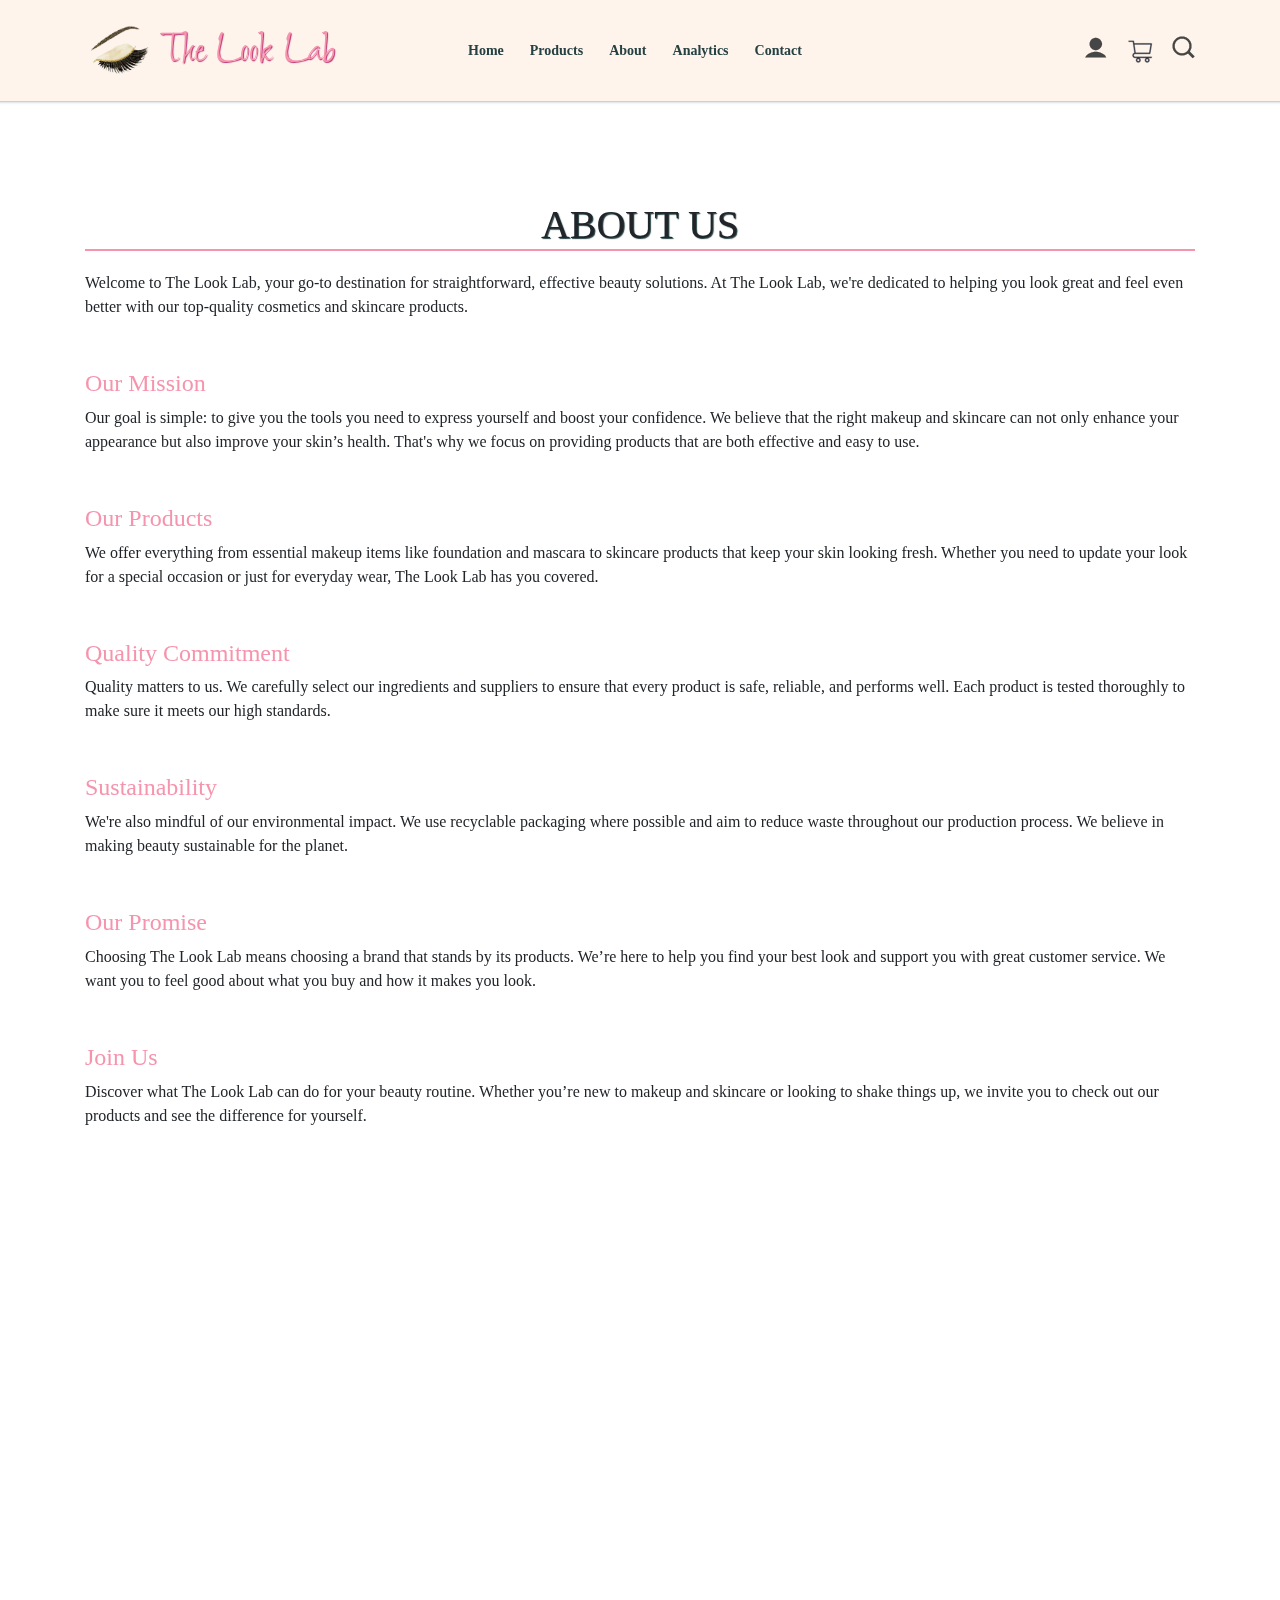
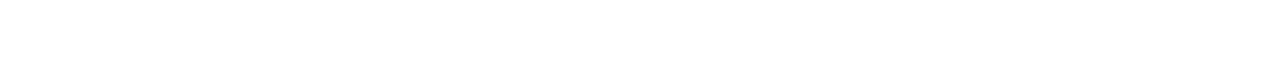
<file: about.html>
<!DOCTYPE html>
<html lang="en">
<head>
    <meta charset="UTF-8">
    <meta http-equiv="X-UA-Compatible" content="IE=edge">
    <meta name="viewport" content="width=device-width, initial-scale=1.0">
    <title>About Us &ndash; The Look Lab</title>
    <link rel="stylesheet" href="style.css">
    <link rel="shortcut icon" type="image" href="./image/logo.png">
    <!-- bootstrap links -->
    <link rel="stylesheet" href="https://maxcdn.bootstrapcdn.com/bootstrap/4.5.2/css/bootstrap.min.css">

    <!-- <link rel="stylesheet" href="https://cdn.jsdelivr.net/npm/bootstrap@4.0.0/dist/css/bootstrap.min.css" integrity="sha384-Gn5384xqQ1aoWXA+058RXPxPg6fy4IWvTNh0E263XmFcJlSAwiGgFAW/dAiS6JXm" crossorigin="anonymous">
    <script src="https://code.jquery.com/jquery-3.2.1.slim.min.js" integrity="sha384-KJ3o2DKtIkvYIK3UENzmM7KCkRr/rE9/Qpg6aAZGJwFDMVNA/GpGFF93hXpG5KkN" crossorigin="anonymous"></script>
    <script src="https://cdn.jsdelivr.net/npm/popper.js@1.12.9/dist/umd/popper.min.js" integrity="sha384-ApNbgh9B+Y1QKtv3Rn7W3mgPxhU9K/ScQsAP7hUibX39j7fakFPskvXusvfa0b4Q" crossorigin="anonymous"></script>
    <script src="https://cdn.jsdelivr.net/npm/bootstrap@4.0.0/dist/js/bootstrap.min.js" integrity="sha384-JZR6Spejh4U02d8jOt6vLEHfe/JQGiRRSQQxSfFWpi1MquVdAyjUar5+76PVCmYl" crossorigin="anonymous"></script> -->
    <!-- bootstrap links -->

    <!-- fonts -->
    <link rel="preconnect" href="https://fonts.googleapis.com">
    <link rel="preconnect" href="https://fonts.gstatic.com" crossorigin>
    <link href="https://fonts.googleapis.com/css2?family=Anek+Malayalam:wght@500&display=swap" rel="stylesheet">
    <link rel="preconnect" href="https://fonts.googleapis.com">
    <link rel="preconnect" href="https://fonts.gstatic.com" crossorigin>
    <link href="https://fonts.googleapis.com/css2?family=Almendra:ital,wght@0,400;0,700;1,400;1,700&family=Shalimar&display=swap" rel="stylesheet">
    <!-- fonts -->

    <!-- icons -->
    <link href='https://unpkg.com/boxicons@2.1.2/css/boxicons.min.css' rel='stylesheet'>
    <!-- icons -->

    <!-- animation -->
    <link href="https://unpkg.com/aos@2.3.1/dist/aos.css" rel="stylesheet">
    <!-- animation -->
</head>

<body>
        <nav class="navbar navbar-expand-md" id="navbar-color"  data-aos="fade-down"
        data-aos-easing="linear"
        data-aos-duration="1500"
        style="background-color: #fef4ec;">   

            <div class="container">
            <!-- Brand -->
            <a class="navbar-brand" href="index.html" id="logo"><img src="./image/logo.png" alt="" width="70px"> 
                <span >The Look Lab</span> </a>
          
            <!-- Toggler/collapsibe Button -->
            <button class="navbar-toggler" type="button" data-toggle="collapse" data-target="#collapsibleNavbar">
              <span><img src="./image/menu.png" alt=""></span>
            </button>
          
            <!-- Navbar links -->
            <div class="collapse navbar-collapse-sm navbar-collapse-md navbar-collapse" id="collapsibleNavbar" >
              <ul class="navbar-nav">
                <li class="nav-item">
                  <a class="nav-link" href="index.html">Home</a>
                </li>
                <li class="nav-item">
                  <a class="nav-link" href="products.html">Products</a>
                </li>
                <li class="nav-item">
                  <a class="nav-link" href="about.html">About</a>
                </li>
                <li class="nav-item">
                    <a class="nav-link" href="analytics (2).html">Analytics</a>
                  </li>
                <li class="nav-item">
                  <a class="nav-link" href="contact.html">Contact</a>
                </li>
              </ul>
            </div>
            <form class="form-inline ">
                <div class="login_text">
                   <ul>
                      <li><a href="login.html"><img src="./image/user-icon.png"></a></li>
                      <li><a href="cart.html"><img src="./image/cart.png"></a></li>
                      <li><a href="#search-popup"><img src="./image/search-icon.png"></a></li>
                   </ul>
                </div>
             </form>

         </div>
        </nav>
        <!-- navbar end -->

        <!-- search popup -->
        <div id="search-popup" class="modal">
            <input id="search-field" type="search" placeholder="Search">
            <a href="#" id="search-symbol"><img src="./image/search-icon.png"></a>
        <a href="#" class="close-button">&times;</a>
        </div>
        <!-- search popup -->
    
        <!-- about content -->
<div class="container" id="about" data-aos="fade-up" data-aos-duration="1500">
    <div class="row">
        <div class="col-md-12">
            <h1 class="text-center">ABOUT US</h1>
            <p>Welcome to The Look Lab, your go-to destination for straightforward, effective beauty solutions. At The Look Lab, we're dedicated to helping you look great and feel even better with our top-quality cosmetics and skincare products.</p>

            <h4>Our Mission</h4>
            <p>Our goal is simple: to give you the tools you need to express yourself and boost your confidence. We believe that the right makeup and skincare can not only enhance your appearance but also improve your skin’s health. That's why we focus on providing products that are both effective and easy to use.</p>

            <h4>Our Products</h4>
            <p>We offer everything from essential makeup items like foundation and mascara to skincare products that keep your skin looking fresh. Whether you need to update your look for a special occasion or just for everyday wear, The Look Lab has you covered.</p>

            <h4>Quality Commitment</h4>
            <p>Quality matters to us. We carefully select our ingredients and suppliers to ensure that every product is safe, reliable, and performs well. Each product is tested thoroughly to make sure it meets our high standards.</p>

            <h4>Sustainability</h4>
            <p>We're also mindful of our environmental impact. We use recyclable packaging where possible and aim to reduce waste throughout our production process. We believe in making beauty sustainable for the planet.</p>

            <h4>Our Promise</h4>
            <p>Choosing The Look Lab means choosing a brand that stands by its products. We’re here to help you find your best look and support you with great customer service. We want you to feel good about what you buy and how it makes you look.</p>

            <h4>Join Us</h4>
            <p>Discover what The Look Lab can do for your beauty routine. Whether you’re new to makeup and skincare or looking to shake things up, we invite you to check out our products and see the difference for yourself.</p>
        </div>
    </div>
</div>
<!-- about content -->


    <!-- footer content -->
    <footer id="footer" style="margin-top: 50px;" data-aos="fade-up"
    data-aos-duration="1500">
        <div class="footer-top">
            <div class="container">
                <div class="row">
                    <div class="col-lg-4  col-md-6 col-sm-6 footer-contact">
                        <h3>The Look Lab</h3>
                        <p>
                            Lahore <br><br>
                            Punjab <br><br>
                            Pakistan <br><br>
                        </p>
                        <strong>Phone: <strong>+92 3019465090</strong></strong><br>
                        <strong>Email: <strong>info@thelooklab.com</strong></strong>
                    </div>

                    <div class="col-lg-4  col-md-6 col-sm-6 footer-links">
                        <br class="d-block d-sm-none">
                        <h4>Useful Links</h4>
                       <ul>
                        <li><i class="bx bx-chevron-right"><a href="index.html">Home</a></i></li>
                        <li><i class="bx bx-chevron-right"><a href="products.html">Products</a></i></li>
                        <li><i class="bx bx-chevron-right"><a href="about.html">About</a></i></li>
                        <li><i class="bx bx-chevron-right"><a href="contact.html">Contact</a></i></li>
                       </ul>
                    </div>

                    <div class="col-lg-4 col-md-12 col-sm-12 footer-links">
                        <h4>Our Social Network</h4>
                        <p>Reach out to us for any complaints, recommendations or assistance.</p>
                        <div class="socail-links mt-3">
                            <a href="https://twitter.com/yeshalkhan" class="twitter"><i class="bx bxl-twitter"></i></a>
                            <a href="https://www.facebook.com/" class="facebook"><i class="bx bxl-facebook"></i></a>
                            <a href="https://www.instagram.com/browngirlyeshal/" class="instagram"><i class="bx bxl-instagram"></i></a>
                            <a href="https://www.linkedin.com/in/yeshalkhan/" class="linkedin"><i class="bx bxl-linkedin"></i></a>
                        </div>
                    </div>
                </div>
            </div>
        </div>
        <div class="container py-4">
            <div class="copyright">
                &copy; Copyright <strong><span>The Look Lab</span></strong>. All Rights Reserved
            </div>
        </div>
    </footer>
    <!-- footer content -->

    <script src="https://unpkg.com/aos@2.3.1/dist/aos.js"></script>
    <script>
        AOS.init();
    </script>
      
</body>
</html>
</file>
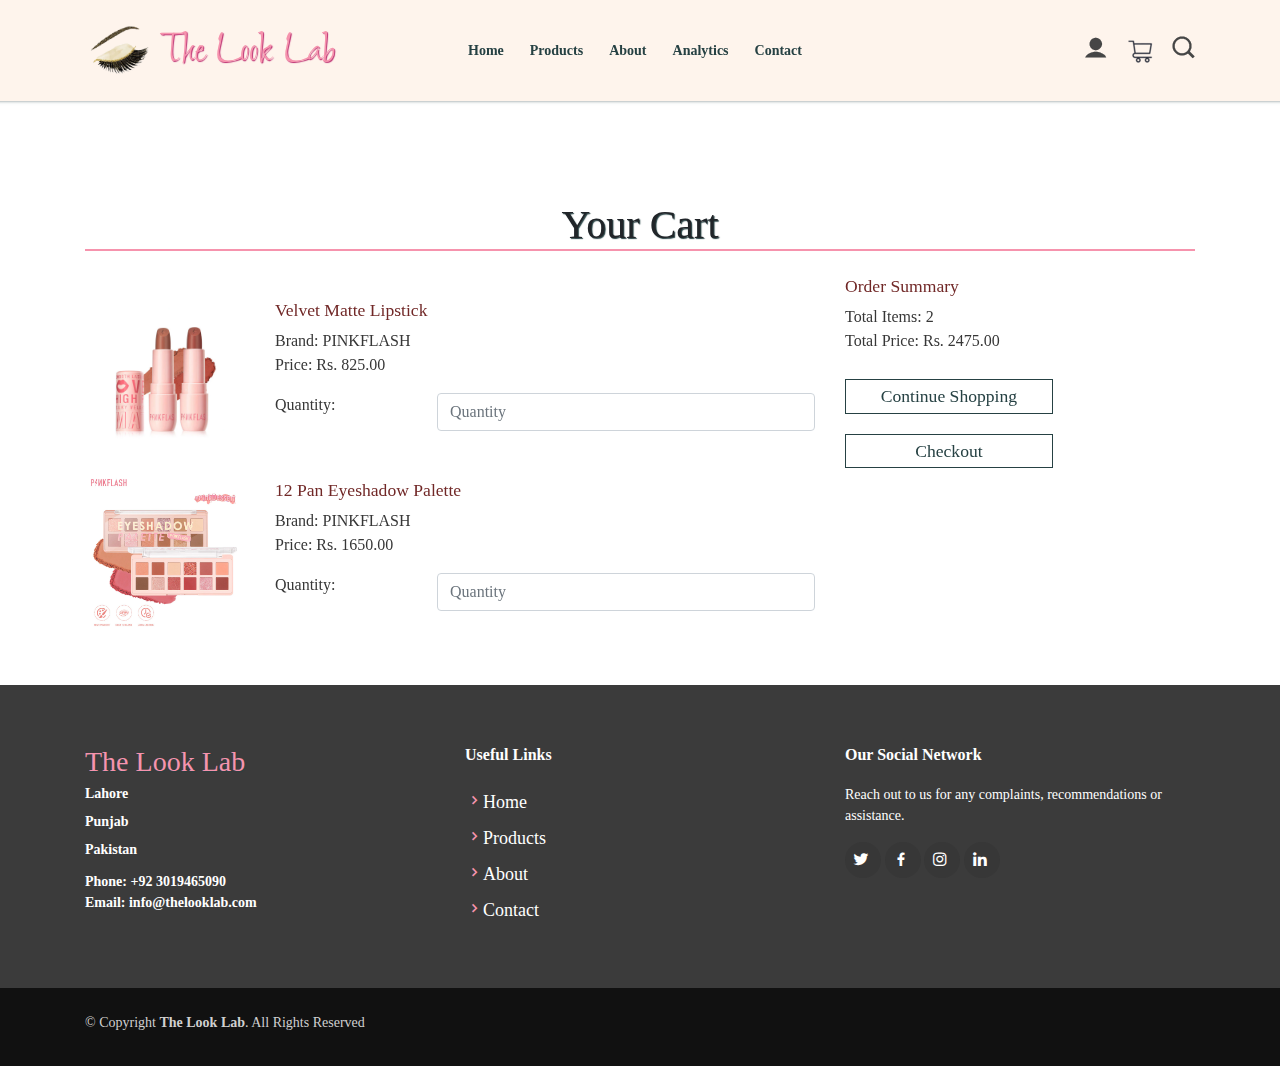
<file: cart.html>
<!DOCTYPE html>
<html lang="en">
<head>
    <meta charset="UTF-8">
    <meta http-equiv="X-UA-Compatible" content="IE=edge">
    <meta name="viewport" content="width=device-width, initial-scale=1.0">
    <title>Shopping Cart &ndash; The Look Lab</title>
    <link rel="stylesheet" href="style.css">
    <link rel="shortcut icon" type="image" href="./image/logo.png">
    <!-- bootstrap links -->
    <link rel="stylesheet" href="https://maxcdn.bootstrapcdn.com/bootstrap/4.5.2/css/bootstrap.min.css">

    <!-- <link rel="stylesheet" href="https://cdn.jsdelivr.net/npm/bootstrap@4.0.0/dist/css/bootstrap.min.css" integrity="sha384-Gn5384xqQ1aoWXA+058RXPxPg6fy4IWvTNh0E263XmFcJlSAwiGgFAW/dAiS6JXm" crossorigin="anonymous">
    <script src="https://code.jquery.com/jquery-3.2.1.slim.min.js" integrity="sha384-KJ3o2DKtIkvYIK3UENzmM7KCkRr/rE9/Qpg6aAZGJwFDMVNA/GpGFF93hXpG5KkN" crossorigin="anonymous"></script>
    <script src="https://cdn.jsdelivr.net/npm/popper.js@1.12.9/dist/umd/popper.min.js" integrity="sha384-ApNbgh9B+Y1QKtv3Rn7W3mgPxhU9K/ScQsAP7hUibX39j7fakFPskvXusvfa0b4Q" crossorigin="anonymous"></script>
    <script src="https://cdn.jsdelivr.net/npm/bootstrap@4.0.0/dist/js/bootstrap.min.js" integrity="sha384-JZR6Spejh4U02d8jOt6vLEHfe/JQGiRRSQQxSfFWpi1MquVdAyjUar5+76PVCmYl" crossorigin="anonymous"></script> -->
    <!-- bootstrap links -->

    <!-- fonts -->
    <link rel="preconnect" href="https://fonts.googleapis.com">
    <link rel="preconnect" href="https://fonts.gstatic.com" crossorigin>
    <link href="https://fonts.googleapis.com/css2?family=Anek+Malayalam:wght@500&display=swap" rel="stylesheet">
    <link rel="preconnect" href="https://fonts.googleapis.com">
    <link rel="preconnect" href="https://fonts.gstatic.com" crossorigin>
    <link href="https://fonts.googleapis.com/css2?family=Almendra:ital,wght@0,400;0,700;1,400;1,700&family=Shalimar&display=swap" rel="stylesheet">
    <!-- fonts -->

    <!-- icons -->
    <link href='https://unpkg.com/boxicons@2.1.2/css/boxicons.min.css' rel='stylesheet'>
    <!-- icons -->

    <!-- animation -->
    <link href="https://unpkg.com/aos@2.3.1/dist/aos.css" rel="stylesheet">
    <!-- animation -->
</head>
<body>
    <nav class="navbar navbar-expand-md" id="navbar-color"  data-aos="fade-down"
    data-aos-easing="linear"
    data-aos-duration="1500"
    style="background-color: #fef4ec;">   

        <div class="container">
        <!-- Brand -->
        <a class="navbar-brand" href="index.html" id="logo"><img src="./image/logo.png" alt="" width="70px"> 
            <span >The Look Lab</span> </a>
      
        <!-- Toggler/collapsibe Button -->
        <button class="navbar-toggler" type="button" data-toggle="collapse" data-target="#collapsibleNavbar">
          <span><img src="./image/menu.png" alt=""></span>
        </button>
      
        <!-- Navbar links -->
        <div class="collapse navbar-collapse-sm navbar-collapse-md navbar-collapse" id="collapsibleNavbar" >
          <ul class="navbar-nav">
            <li class="nav-item">
              <a class="nav-link" href="index.html">Home</a>
            </li>
            <li class="nav-item">
              <a class="nav-link" href="products.html">Products</a>
            </li>
            <li class="nav-item">
              <a class="nav-link" href="about.html">About</a>
            </li>
            <li class="nav-item">
                <a class="nav-link" href="analytics (2).html">Analytics</a>
              </li>
            <li class="nav-item">
              <a class="nav-link" href="contact.html">Contact</a>
            </li>
          </ul>
        </div>
        <form class="form-inline ">
            <div class="login_text">
               <ul>
                  <li><a href="login.html"><img src="./image/user-icon.png"></a></li>
                  <li><a href="cart.html"><img src="./image/cart.png"></a></li>
                  <li><a href="#search-popup"><img src="./image/search-icon.png"></a></li>
               </ul>
            </div>
         </form>

     </div>
    </nav>
    <!-- navbar end -->

    <!-- search popup -->
    <div id="search-popup" class="modal">
        <input id="search-field" type="search" placeholder="Search">
        <a href="#" id="search-symbol"><img src="./image/search-icon.png"></a>
    <a href="#" class="close-button">&times;</a>
    </div>
    <!-- search popup -->

    <!-- cart content -->
    <div class="container" data-aos="fade-up" id="cart"
    data-aos-duration="1500">
        <h1 class="text-center">Your Cart</h1>
        <div class="row mt-4">
            <div class="col-md-8" style="margin-top: 20px;">
                <div class="cart-item">
                    <div class="row">
                        <div class="col-md-3">
                            <img src="./image/lips-3.jpg" alt="" class="img-responsive">
                        </div>
                        <div class="col-md-9">
                            <h4>Velvet Matte Lipstick</h4>
                            <p class="detail">Brand: PINKFLASH<br>
                                Price: Rs. 825.00</p>
                            <div class="quantity-selector">
                                <p class="detail" ">Quantity:</p>
                                <input type="number" class="form-control form-control" placeholder="Quantity" min="1">
                            </div>
                        </div>
                    </div>
                </div>
            </div>
         
            <div class="col-md-8" style="margin-top: 20px;">
                <div class="cart-item">
                    <div class="row">
                        <div class="col-md-3">
                            <img src="./image/eye-5.jpg" alt="" class="img-responsive">
                        </div>
                        <div class="col-md-9">
                            <h4>12 Pan Eyeshadow Palette</h4>
                            <p class="detail">Brand: PINKFLASH<br>
                            Price: Rs. 1650.00</p>
                            <div class="quantity-selector">
                                <p class="detail" ">Quantity:</p>
                                <input type="number" class="form-control form-control" placeholder="Quantity" min="1">
                            </div>
                        </div>
                    </div>
                </div>
            </div>
            <div class="col-md-4" style="margin-top: 20px;">
                <div class="cart-summary">
                    <h4>Order Summary</h4>
                    <p class="detail">Total Items: 2<br>
                    Total Price: Rs. 2475.00</p>
                    <a href="products.html" class="btn btn-secondary" style="margin-top: 10px; padding: 1.5%;">Continue Shopping</a>
                    <a href="checkout.html" class="btn btn-secondary" style=" padding: 1.5%;">Checkout</a>
                </div>
            </div>
        </div>
    </div>
    <!-- cart content -->

     <!-- footer content -->
     <footer id="footer" style="margin-top: 50px;" data-aos="fade-up"
     data-aos-duration="1500">
         <div class="footer-top">
             <div class="container">
                 <div class="row">
                     <div class="col-lg-4 col-md-4 col-sm-6 footer-contact">
                         <h3>The Look Lab</h3>
                         <p>
                             Lahore <br><br>
                             Punjab <br><br>
                             Pakistan <br><br>
                         </p>
                         <strong>Phone: <strong>+92 3019465090</strong></strong><br>
                         <strong>Email: <strong>info@thelooklab.com</strong></strong>
                     </div>
 
                     <div class="col-lg-4 col-md-4 col-sm-6 footer-links">
                         <br class="d-block d-sm-none">
                        <h4>Useful Links</h4>
                        <ul>
                         <li><i class="bx bx-chevron-right"><a href="index.html">Home</a></i></li>
                         <li><i class="bx bx-chevron-right"><a href="products.html">Products</a></i></li>
                         <li><i class="bx bx-chevron-right"><a href="about.html">About</a></i></li>
                         <li><i class="bx bx-chevron-right"><a href="contact.html">Contact</a></i></li>
                        </ul>
                     </div>
 
                     <div class="col-lg-4 col-md-4 col-sm-12 footer-links">
                         <h4>Our Social Network</h4>
                         <p>Reach out to us for any complaints, recommendations or assistance.</p>
                         <div class="socail-links mt-3">
                             <a href="https://twitter.com/yeshalkhan" class="twitter"><i class="bx bxl-twitter"></i></a>
                             <a href="https://www.facebook.com/" class="facebook"><i class="bx bxl-facebook"></i></a>
                             <a href="https://www.instagram.com/browngirlyeshal/" class="instagram"><i class="bx bxl-instagram"></i></a>
                             <a href="https://www.linkedin.com/in/yeshalkhan/" class="linkedin"><i class="bx bxl-linkedin"></i></a>
                         </div>
                     </div>
                 </div>
             </div>
         </div>
         <div class="container py-4">
             <div class="copyright">
                 &copy; Copyright <strong><span>The Look Lab</span></strong>. All Rights Reserved
             </div>
         </div>
     </footer>
     <!-- footer content -->

     <script src="https://unpkg.com/aos@2.3.1/dist/aos.js"></script>
     <script>
         AOS.init();
       </script>
        
</body>
</html>
</file>
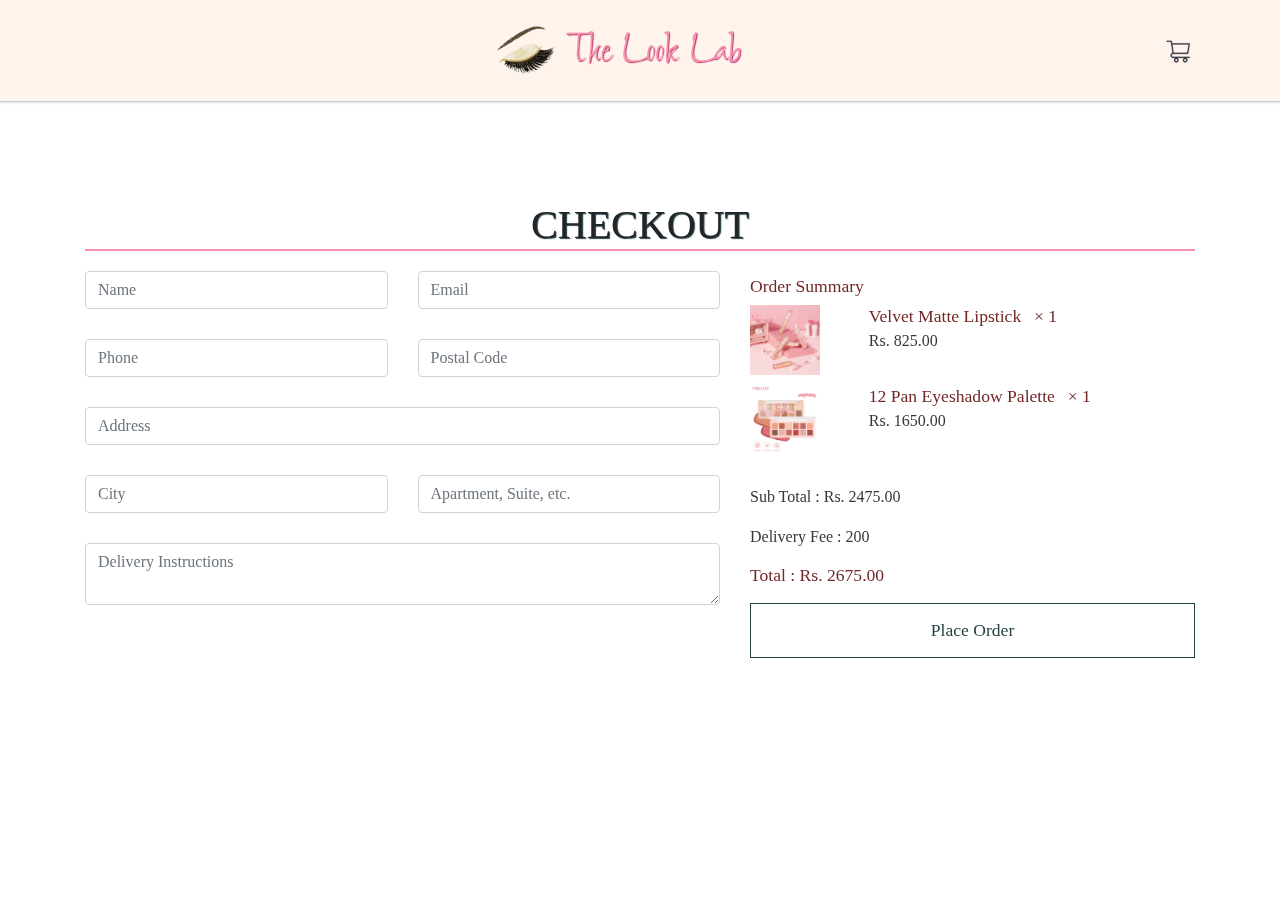
<file: checkout.html>
<!DOCTYPE html>
<html lang="en">
<head>
    <meta charset="UTF-8">
    <meta http-equiv="X-UA-Compatible" content="IE=edge">
    <meta name="viewport" content="width=device-width, initial-scale=1.0">
    <title>Checkout &ndash; The Look Lab</title>
    <link rel="stylesheet" href="style.css">
    <link rel="shortcut icon" type="image" href="./image/logo.png">
    <!-- bootstrap links -->
    <link rel="stylesheet" href="https://maxcdn.bootstrapcdn.com/bootstrap/4.5.2/css/bootstrap.min.css">

    <!-- <link rel="stylesheet" href="https://cdn.jsdelivr.net/npm/bootstrap@4.0.0/dist/css/bootstrap.min.css" integrity="sha384-Gn5384xqQ1aoWXA+058RXPxPg6fy4IWvTNh0E263XmFcJlSAwiGgFAW/dAiS6JXm" crossorigin="anonymous">
    <script src="https://code.jquery.com/jquery-3.2.1.slim.min.js" integrity="sha384-KJ3o2DKtIkvYIK3UENzmM7KCkRr/rE9/Qpg6aAZGJwFDMVNA/GpGFF93hXpG5KkN" crossorigin="anonymous"></script>
    <script src="https://cdn.jsdelivr.net/npm/popper.js@1.12.9/dist/umd/popper.min.js" integrity="sha384-ApNbgh9B+Y1QKtv3Rn7W3mgPxhU9K/ScQsAP7hUibX39j7fakFPskvXusvfa0b4Q" crossorigin="anonymous"></script>
    <script src="https://cdn.jsdelivr.net/npm/bootstrap@4.0.0/dist/js/bootstrap.min.js" integrity="sha384-JZR6Spejh4U02d8jOt6vLEHfe/JQGiRRSQQxSfFWpi1MquVdAyjUar5+76PVCmYl" crossorigin="anonymous"></script> -->
    <!-- bootstrap links -->

    <!-- fonts -->
    <link rel="preconnect" href="https://fonts.googleapis.com">
    <link rel="preconnect" href="https://fonts.gstatic.com" crossorigin>
    <link href="https://fonts.googleapis.com/css2?family=Anek+Malayalam:wght@500&display=swap" rel="stylesheet">
    <link rel="preconnect" href="https://fonts.googleapis.com">
    <link rel="preconnect" href="https://fonts.gstatic.com" crossorigin>
    <link href="https://fonts.googleapis.com/css2?family=Almendra:ital,wght@0,400;0,700;1,400;1,700&family=Shalimar&display=swap" rel="stylesheet">
    <!-- fonts -->

    <!-- icons -->
    <link href='https://unpkg.com/boxicons@2.1.2/css/boxicons.min.css' rel='stylesheet'>
    <!-- icons -->

    <!-- animation -->
    <link href="https://unpkg.com/aos@2.3.1/dist/aos.css" rel="stylesheet">
    <!-- animation -->
</head>

<body>
     
        <!-- navbar -->
        <nav class="navbar navbar-expand-md" id="navbar-color"  data-aos="fade-down"
        data-aos-easing="linear"
        data-aos-duration="1500"
        style="background-color: #fef4ec;">   

            <div class="container">
            <!-- Brand -->
            <a style="margin: auto;"class="navbar-brand" href="index.html" id="logo"><img src="./image/logo.png" alt="" width="70px"> 
                <span >The Look Lab</span> </a>
          
            <form class="form-inline ">
                <div class="login_text">
                   <ul>
                      <li><a href="cart.html"><img src="./image/cart.png"></a></li>
                   </ul>
                </div>
             </form>

         </div>
        </nav>
        <!-- navbar end -->
    

        <!-- checkout content -->
        <div class="container" id="checkout" data-aos="fade-up" style="padding-bottom: 50px;"
        data-aos-duration="1500">
            <h1 class="text-center">
                CHECKOUT
            </h1>
            <form class="row" action="https://getform.io/f/bolljyda" method="POST">
                <div class="col-md-7">
                <div class="row">
                    <div class="col-md-6 py-3 py-md-0">
                        <input type="text" class="form-control form-control" placeholder="Name" name="name" id="name" required>
                    </div>
                    <div class="col-md-6 py-3 py-md-0">
                        <input type="email" class="form-control form-control" placeholder="Email" name="email" id="email" required>
                    </div>
                </div>
                <div class="row" style="margin-top: 30px;">
                    <div class="col-md-6 py-3 py-md-0">
                        <input type="text" class="form-control form-control" placeholder="Phone" name="phone" id="phone" required>
                    </div>
                    <div class="col-md-6 py-3 py-md-0">
                        <input type="text" class="form-control form-control" placeholder="Postal Code" name="postalcode" id="postalcode" required>
                    </div>
                </div>
                <div class="form-group" style="margin-top: 30px;">
                <input type="text" class="form-control form-control" placeholder="Address" name="address" id="address" required>
                <!-- <textarea class="form-control" rows="3" id="comment" placeholder="Address"></textarea> -->
                </div>
                <div class="row" style="margin-top: 30px;">
                <div class="col-md-6 py-3 py-md-0">
                    <input type="text" class="form-control form-control" placeholder="City" name="city" id="city" required>
                </div>
                <div class="col-md-6 py-3 py-md-0">
                    <input type="email" class="form-control form-control" placeholder="Apartment, Suite, etc." name="apt" id="apt">
                </div>
                </div>
                <div class="form-group" style="margin-top: 30px;">
                <textarea class="form-control" rows="2" id="comment" placeholder="Delivery Instructions" name="instructions" id="instructions"></textarea>
                </div>
                
                </div>
                <div class="col-md-5">
                    <div class="checkout-summary" id="cart">
                        <h4>Order Summary</h4>
                        <div class="row">
                            <div class="col-md-3">
                                <img src="./image/face-1.jpg" alt="" class="cart-img-responsive">
                            </div>
                            <div class="col-md-9">
                                <h4 style="display: inline;">Velvet Matte Lipstick</h4>
                                <h4 style="display: inline; text-align: right;">&nbsp; &times; 1</h4>
                                <p class="detail">Rs. 825.00<br></p>
                            </div>
                        </div>
                        <div class="row" style="margin-top: 10px;">
                            <div class="col-md-3">
                                <img src="./image/eye-5.jpg" alt="" class="cart-img-responsive">
                            </div>
                            <div class="col-md-9">
                                <h4 style="display: inline;">12 Pan Eyeshadow Palette</h4>
                                <h4 style="display: inline; text-align: right;">&nbsp; &times; 1</h4>
                                <p class="detail">Rs. 1650.00<br></p>

                            </div>
                        </div>
                        <div class="form-group" style="margin-top: 30px; ">
                            <p class="detail">Sub Total : Rs. 2475.00</p>
                            <p class="detail">Delivery Fee : 200</p>
                            <h4>Total : Rs. 2675.00</h4>
                            </div>
                        <div id="btntable" class="text-center" style="margin-bottom: 50px;"><button type="submit" href="message.html" class="btn btn-secondary">Place Order</button></div>

                </form>
            </div>
            </div>
            
        </div>
        <!-- checkout content -->
    
    <script src="https://unpkg.com/aos@2.3.1/dist/aos.js"></script>
    <script>
        AOS.init();
    </script>
      
</body>
</html>
</file>
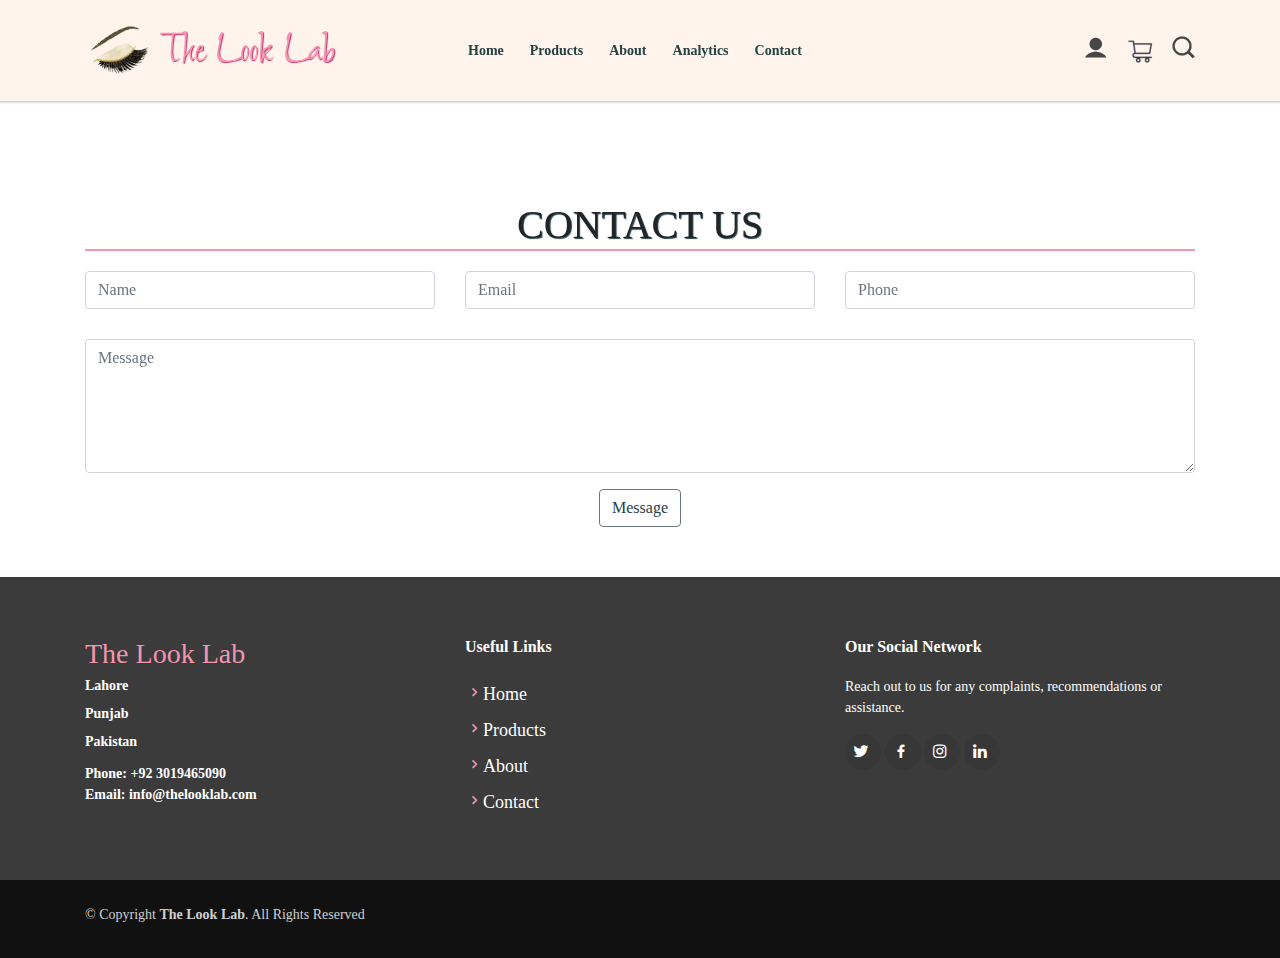
<file: contact.html>
<!DOCTYPE html>
<html lang="en">
<head>
    <meta charset="UTF-8">
    <meta http-equiv="X-UA-Compatible" content="IE=edge">
    <meta name="viewport" content="width=device-width, initial-scale=1.0">
    <title>Contact Us &ndash; The Look Lab</title>
    <link rel="stylesheet" href="style.css">
    <link rel="shortcut icon" type="image" href="./image/logo.png">
    <!-- bootstrap links -->
    <link rel="stylesheet" href="https://maxcdn.bootstrapcdn.com/bootstrap/4.5.2/css/bootstrap.min.css">

    <!-- <link rel="stylesheet" href="https://cdn.jsdelivr.net/npm/bootstrap@4.0.0/dist/css/bootstrap.min.css" integrity="sha384-Gn5384xqQ1aoWXA+058RXPxPg6fy4IWvTNh0E263XmFcJlSAwiGgFAW/dAiS6JXm" crossorigin="anonymous">
    <script src="https://code.jquery.com/jquery-3.2.1.slim.min.js" integrity="sha384-KJ3o2DKtIkvYIK3UENzmM7KCkRr/rE9/Qpg6aAZGJwFDMVNA/GpGFF93hXpG5KkN" crossorigin="anonymous"></script>
    <script src="https://cdn.jsdelivr.net/npm/popper.js@1.12.9/dist/umd/popper.min.js" integrity="sha384-ApNbgh9B+Y1QKtv3Rn7W3mgPxhU9K/ScQsAP7hUibX39j7fakFPskvXusvfa0b4Q" crossorigin="anonymous"></script>
    <script src="https://cdn.jsdelivr.net/npm/bootstrap@4.0.0/dist/js/bootstrap.min.js" integrity="sha384-JZR6Spejh4U02d8jOt6vLEHfe/JQGiRRSQQxSfFWpi1MquVdAyjUar5+76PVCmYl" crossorigin="anonymous"></script> -->
    <!-- bootstrap links -->

    <!-- fonts -->
    <link rel="preconnect" href="https://fonts.googleapis.com">
    <link rel="preconnect" href="https://fonts.gstatic.com" crossorigin>
    <link href="https://fonts.googleapis.com/css2?family=Anek+Malayalam:wght@500&display=swap" rel="stylesheet">
    <link rel="preconnect" href="https://fonts.googleapis.com">
    <link rel="preconnect" href="https://fonts.gstatic.com" crossorigin>
    <link href="https://fonts.googleapis.com/css2?family=Almendra:ital,wght@0,400;0,700;1,400;1,700&family=Shalimar&display=swap" rel="stylesheet">
    <!-- fonts -->

    <!-- icons -->
    <link href='https://unpkg.com/boxicons@2.1.2/css/boxicons.min.css' rel='stylesheet'>
    <!-- icons -->

    <!-- animation -->
    <link href="https://unpkg.com/aos@2.3.1/dist/aos.css" rel="stylesheet">
    <!-- animation -->
</head>

<body>
        <nav class="navbar navbar-expand-md" id="navbar-color"  data-aos="fade-down"
        data-aos-easing="linear"
        data-aos-duration="1500"
        style="background-color: #fef4ec;">   

            <div class="container">
            <!-- Brand -->
            <a class="navbar-brand" href="index.html" id="logo"><img src="./image/logo.png" alt="" width="70px"> 
                <span >The Look Lab</span> </a>
          
            <!-- Toggler/collapsibe Button -->
            <button class="navbar-toggler" type="button" data-toggle="collapse" data-target="#collapsibleNavbar">
              <span><img src="./image/menu.png" alt=""></span>
            </button>
          
            <!-- Navbar links -->
            <div class="collapse navbar-collapse-sm navbar-collapse-md navbar-collapse" id="collapsibleNavbar" >
              <ul class="navbar-nav">
                <li class="nav-item">
                  <a class="nav-link" href="index.html">Home</a>
                </li>
                <li class="nav-item">
                  <a class="nav-link" href="products.html">Products</a>
                </li>
                <li class="nav-item">
                  <a class="nav-link" href="about.html">About</a>
                </li>
                <li class="nav-item">
                    <a class="nav-link" href="analytics (2).html">Analytics</a>
                  </li>
                <li class="nav-item">
                  <a class="nav-link" href="contact.html">Contact</a>
                </li>
              </ul>
            </div>
            <form class="form-inline ">
                <div class="login_text">
                   <ul>
                      <li><a href="login.html"><img src="./image/user-icon.png"></a></li>
                      <li><a href="cart.html"><img src="./image/cart.png"></a></li>
                      <li><a href="#search-popup"><img src="./image/search-icon.png"></a></li>
                   </ul>
                </div>
             </form>

         </div>
        </nav>
        <!-- navbar end -->
    
        <!-- search popup -->
        <div id="search-popup" class="modal">
            <input id="search-field" type="search" placeholder="Search">
            <a href="#" id="search-symbol"><img src="./image/search-icon.png"></a>
        <a href="#" class="close-button">&times;</a>
        </div>
        <!-- search popup -->

        <!-- contact content -->
        <div class="container" id="contact" data-aos="fade-up"
        data-aos-duration="1500">
            <h1 class="text-center">
                CONTACT US
            </h1>
            <div class="row">
                <div class="col-md-4 py-3 py-md-0">
                    <input type="text" class="form-control form-control" placeholder="Name">
                    
                </div>
                <div class="col-md-4 py-3 py-md-0">
                    <input type="email" class="form-control form-control" placeholder="Email">
                    
                </div>
                <div class="col-md-4 py-3 py-md-0">
                    <input type="text" class="form-control form-control" placeholder="Phone">
                    
                </div>
            </div>
            
            <div class="form-group" style="margin-top: 30px;">
                <textarea class="form-control" rows="5" id="comment" placeholder="Message"></textarea>
            </div>
            <div id="btntable" class="text-center"><a href="#" class="btn btn-secondary">Message</a></div>
    
        </div>
        <!-- contact content -->
    

    <!-- footer content -->
    <footer id="footer" style="margin-top: 50px;" data-aos="fade-up"
    data-aos-duration="1500">
        <div class="footer-top">
            <div class="container">
                <div class="row">
                    <div class="col-lg-4 col-md-4 col-sm-6 footer-contact">
                        <h3>The Look Lab</h3>
                        <p>
                            Lahore <br><br>
                            Punjab <br><br>
                            Pakistan <br><br>
                        </p>
                        <strong>Phone: <strong>+92 3019465090</strong></strong><br>
                        <strong>Email: <strong>info@thelooklab.com</strong></strong>
                    </div>

                    <div class="col-lg-4 col-md-4 col-sm-6 footer-links">
                        <br class="d-block d-sm-none">
                       <h4>Useful Links</h4>
                       <ul>
                        <li><i class="bx bx-chevron-right"><a href="index.html">Home</a></i></li>
                        <li><i class="bx bx-chevron-right"><a href="products.html">Products</a></i></li>
                        <li><i class="bx bx-chevron-right"><a href="about.html">About</a></i></li>
                        <li><i class="bx bx-chevron-right"><a href="contact.html">Contact</a></i></li>
                       </ul>
                    </div>

                    <div class="col-lg-4 col-md-4 col-sm-12 footer-links">
                        <h4>Our Social Network</h4>
                        <p>Reach out to us for any complaints, recommendations or assistance.</p>
                        <div class="socail-links mt-3">
                            <a href="https://twitter.com/yeshalkhan" class="twitter"><i class="bx bxl-twitter"></i></a>
                            <a href="https://www.facebook.com/" class="facebook"><i class="bx bxl-facebook"></i></a>
                            <a href="https://www.instagram.com/browngirlyeshal/" class="instagram"><i class="bx bxl-instagram"></i></a>
                            <a href="https://www.linkedin.com/in/yeshalkhan/" class="linkedin"><i class="bx bxl-linkedin"></i></a>
                        </div>
                    </div>
                </div>
            </div>
        </div>
        <div class="container py-4">
            <div class="copyright">
                &copy; Copyright <strong><span>The Look Lab</span></strong>. All Rights Reserved
            </div>
        </div>
    </footer>
    <!-- footer content -->

    <script src="https://unpkg.com/aos@2.3.1/dist/aos.js"></script>
    <script>
        AOS.init();
    </script>
      
</body>
</html>
</file>
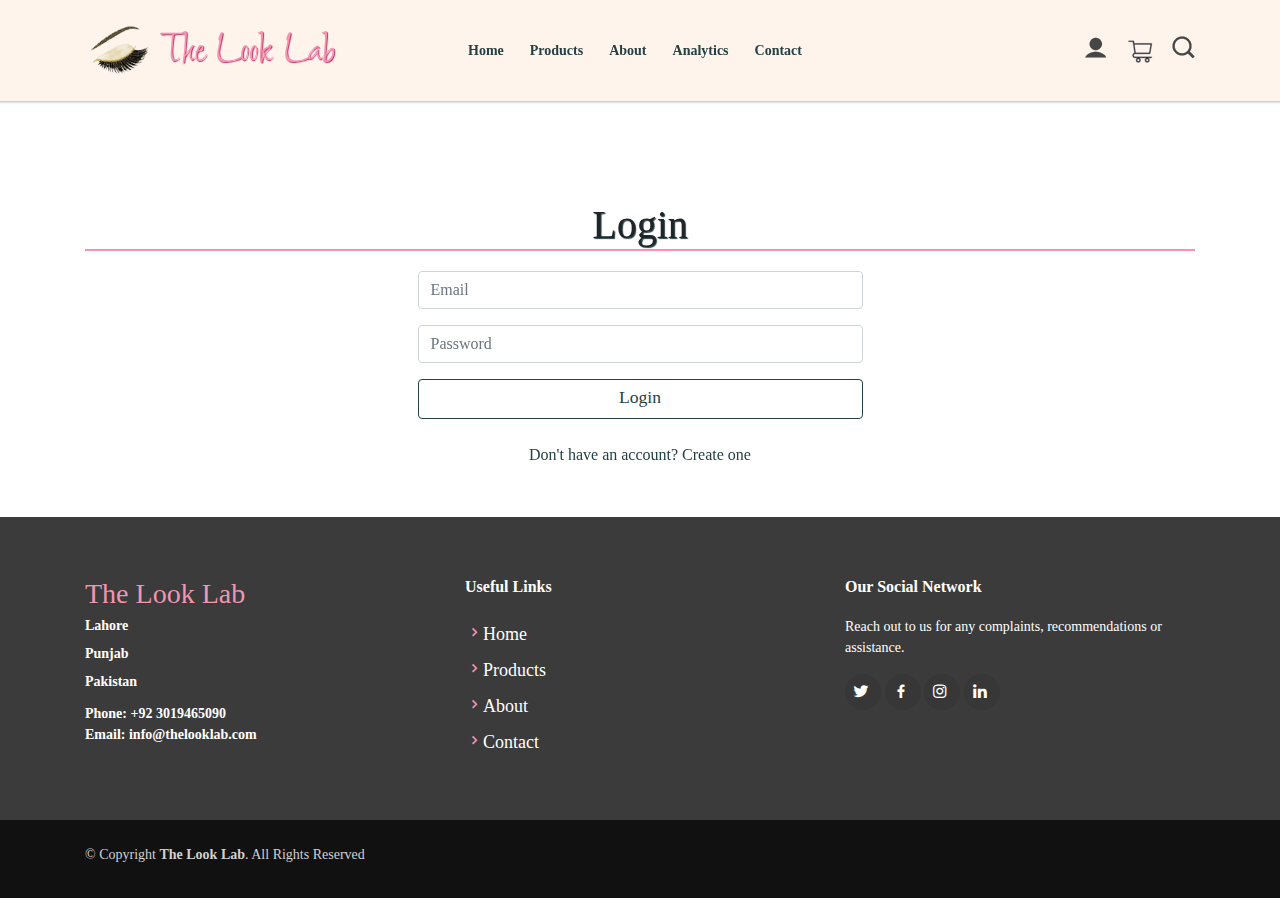
<file: login.html>
<!DOCTYPE html>
<html lang="en">
<head>
    <meta charset="UTF-8">
    <meta http-equiv="X-UA-Compatible" content="IE=edge">
    <meta name="viewport" content="width=device-width, initial-scale=1.0">
    <title>Login &ndash; The Look Lab</title>
    <link rel="stylesheet" href="style.css">
    <link rel="shortcut icon" type="image" href="./image/logo.png">
    <!-- bootstrap links -->
    <link rel="stylesheet" href="https://maxcdn.bootstrapcdn.com/bootstrap/4.5.2/css/bootstrap.min.css">

    <!-- <link rel="stylesheet" href="https://cdn.jsdelivr.net/npm/bootstrap@4.0.0/dist/css/bootstrap.min.css" integrity="sha384-Gn5384xqQ1aoWXA+058RXPxPg6fy4IWvTNh0E263XmFcJlSAwiGgFAW/dAiS6JXm" crossorigin="anonymous">
    <script src="https://code.jquery.com/jquery-3.2.1.slim.min.js" integrity="sha384-KJ3o2DKtIkvYIK3UENzmM7KCkRr/rE9/Qpg6aAZGJwFDMVNA/GpGFF93hXpG5KkN" crossorigin="anonymous"></script>
    <script src="https://cdn.jsdelivr.net/npm/popper.js@1.12.9/dist/umd/popper.min.js" integrity="sha384-ApNbgh9B+Y1QKtv3Rn7W3mgPxhU9K/ScQsAP7hUibX39j7fakFPskvXusvfa0b4Q" crossorigin="anonymous"></script>
    <script src="https://cdn.jsdelivr.net/npm/bootstrap@4.0.0/dist/js/bootstrap.min.js" integrity="sha384-JZR6Spejh4U02d8jOt6vLEHfe/JQGiRRSQQxSfFWpi1MquVdAyjUar5+76PVCmYl" crossorigin="anonymous"></script> -->
    <!-- bootstrap links -->

    <!-- fonts -->
    <link rel="preconnect" href="https://fonts.googleapis.com">
    <link rel="preconnect" href="https://fonts.gstatic.com" crossorigin>
    <link href="https://fonts.googleapis.com/css2?family=Anek+Malayalam:wght@500&display=swap" rel="stylesheet">
    <link rel="preconnect" href="https://fonts.googleapis.com">
    <link rel="preconnect" href="https://fonts.gstatic.com" crossorigin>
    <link href="https://fonts.googleapis.com/css2?family=Almendra:ital,wght@0,400;0,700;1,400;1,700&family=Shalimar&display=swap" rel="stylesheet">
    <!-- fonts -->

    <!-- icons -->
    <link href='https://unpkg.com/boxicons@2.1.2/css/boxicons.min.css' rel='stylesheet'>
    <!-- icons -->

    <!-- animation -->
    <link href="https://unpkg.com/aos@2.3.1/dist/aos.css" rel="stylesheet">
    <!-- animation -->
</head>

<body>
        <nav class="navbar navbar-expand-md" id="navbar-color"  data-aos="fade-down"
        data-aos-easing="linear"
        data-aos-duration="1500"
        style="background-color: #fef4ec;">   

            <div class="container">
            <!-- Brand -->
            <a class="navbar-brand" href="index.html" id="logo"><img src="./image/logo.png" alt="" width="70px"> 
                <span >The Look Lab</span> </a>
          
            <!-- Toggler/collapsibe Button -->
            <button class="navbar-toggler" type="button" data-toggle="collapse" data-target="#collapsibleNavbar">
              <span><img src="./image/menu.png" alt=""></span>
            </button>
          
            <!-- Navbar links -->
            <div class="collapse navbar-collapse-sm navbar-collapse-md navbar-collapse" id="collapsibleNavbar" >
              <ul class="navbar-nav">
                <li class="nav-item">
                  <a class="nav-link" href="index.html">Home</a>
                </li>
                <li class="nav-item">
                  <a class="nav-link" href="products.html">Products</a>
                </li>
                <li class="nav-item">
                  <a class="nav-link" href="about.html">About</a>
                </li>
                <li class="nav-item">
                    <a class="nav-link" href="analytics (2).html">Analytics</a>
                  </li>
                <li class="nav-item">
                  <a class="nav-link" href="contact.html">Contact</a>
                </li>
              </ul>
            </div>
            <form class="form-inline ">
                <div class="login_text">
                   <ul>
                      <li><a href="login.html"><img src="./image/user-icon.png"></a></li>
                      <li><a href="cart.html"><img src="./image/cart.png"></a></li>
                      <li><a href="#search-popup"><img src="./image/search-icon.png"></a></li>
                   </ul>
                </div>
             </form>

         </div>
        </nav>
        <!-- navbar end -->
        
    <!-- search popup -->
    <div id="search-popup" class="modal">
        <input id="search-field" type="search" placeholder="Search">
        <a href="#" id="search-symbol"><img src="./image/search-icon.png"></a>
    <a href="#" class="close-button">&times;</a>
    </div>
    <!-- search popup -->

    <!-- login content -->
    <div class="container" id="login" data-aos="fade-up" data-aos-duration="1500">
    <h1 class="text-center">Login</h1>
    <div class="row justify-content-center">
        <div class="col-lg-5 col-md-6">
            <div class="form-group">
                <input type="email" class="form-control" placeholder="Email" required>
            </div>
        </div>
    </div>
    <div class="row justify-content-center">
        <div class="col-lg-5 col-md-6">
            <div class="form-group">
                <input type="password" class="form-control" placeholder="Password" required>
            </div>
        </div>
    </div>
    <div class="row justify-content-center">
        <div class="col-lg-5 col-md-6">
            <div class="text-center">
                <a href="#" class="btn btn-secondary";">Login</a>
            </div>
        </div>
    </div>
    <br>
    <div class="row justify-content-center">
        <div class="col-lg-5 col-md-6">
            <div class="text-center">
                <a href="register.html"  class="register-button">Don't have an account? Create one</a>
            </div>
        </div>
    </div>
    </div>
    <!-- login content -->

        

    <!-- footer content -->
    <footer id="footer" style="margin-top: 50px;" data-aos="fade-up"
    data-aos-duration="1500">
        <div class="footer-top">
            <div class="container">
                <div class="row">
                    <div class="col-lg-4 col-md-4 col-sm-6 footer-contact">
                        <h3>The Look Lab</h3>
                        <p>
                            Lahore <br><br>
                            Punjab <br><br>
                            Pakistan <br><br>
                        </p>
                        <strong>Phone: <strong>+92 3019465090</strong></strong><br>
                        <strong>Email: <strong>info@thelooklab.com</strong></strong>
                    </div>

                    <div class="col-lg-4 col-md-4 col-sm-6 footer-links">
                        <br class="d-block d-sm-none">
                       <h4>Useful Links</h4>
                       <ul>
                        <li><i class="bx bx-chevron-right"><a href="index.html">Home</a></i></li>
                        <li><i class="bx bx-chevron-right"><a href="products.html">Products</a></i></li>
                        <li><i class="bx bx-chevron-right"><a href="about.html">About</a></i></li>
                        <li><i class="bx bx-chevron-right"><a href="contact.html">Contact</a></i></li>
                       </ul>
                    </div>

                    <div class="col-lg-4 col-md-4 col-sm-12 footer-links">
                        <h4>Our Social Network</h4>
                        <p>Reach out to us for any complaints, recommendations or assistance.</p>
                        <div class="socail-links mt-3">
                            <a href="https://twitter.com/yeshalkhan" class="twitter"><i class="bx bxl-twitter"></i></a>
                            <a href="https://www.facebook.com/" class="facebook"><i class="bx bxl-facebook"></i></a>
                            <a href="https://www.instagram.com/browngirlyeshal/" class="instagram"><i class="bx bxl-instagram"></i></a>
                            <a href="https://www.linkedin.com/in/yeshalkhan/" class="linkedin"><i class="bx bxl-linkedin"></i></a>
                        </div>
                    </div>
                </div>
            </div>
        </div>
        <div class="container py-4">
            <div class="copyright">
                &copy; Copyright <strong><span>The Look Lab</span></strong>. All Rights Reserved
            </div>
        </div>
    </footer>
    <!-- footer content -->

    <script src="https://unpkg.com/aos@2.3.1/dist/aos.js"></script>
    <script>
        AOS.init();
    </script>
      
</body>
</html>
</file>
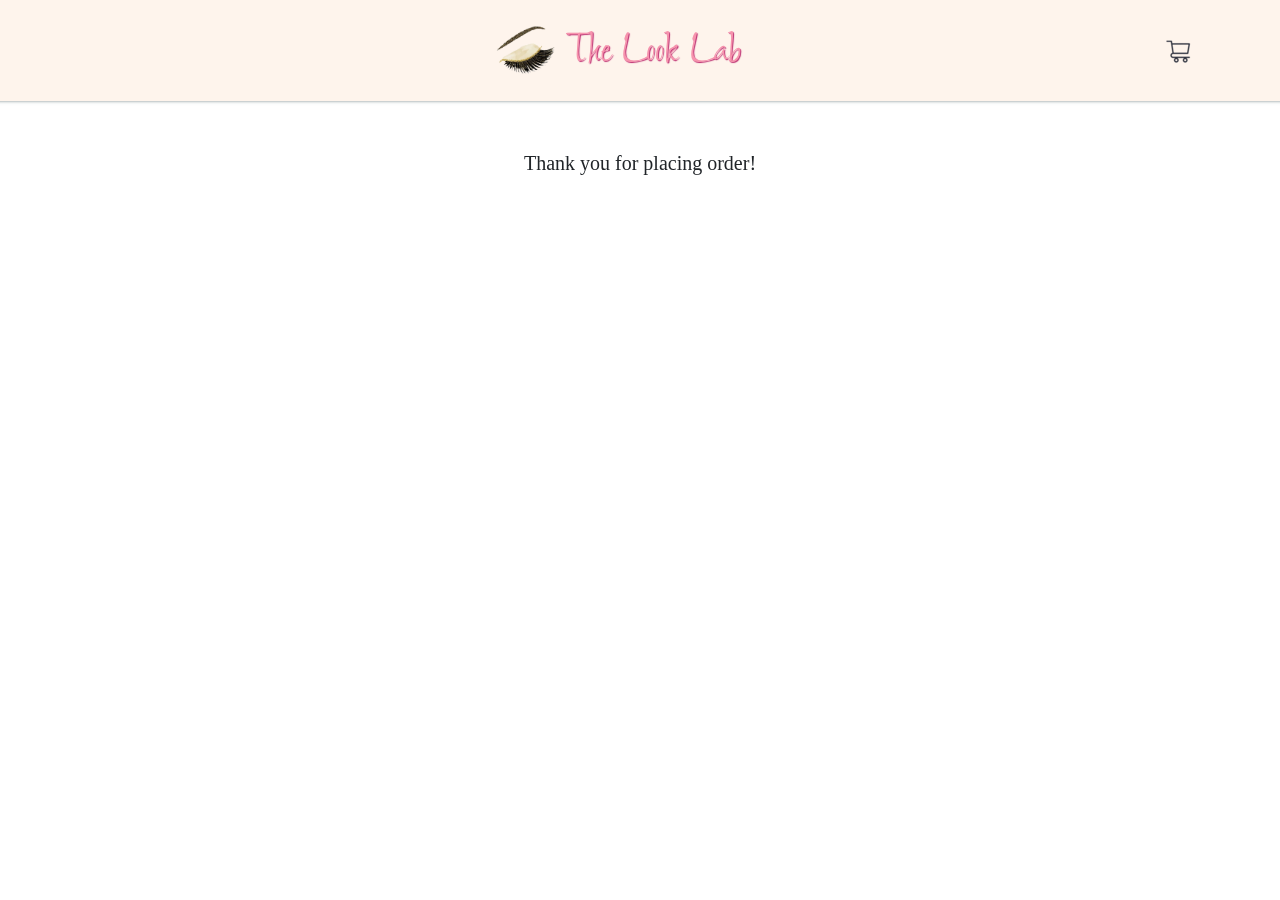
<file: message.html>
<!DOCTYPE html>
<html lang="en">
<head>
    <meta charset="UTF-8">
    <meta http-equiv="X-UA-Compatible" content="IE=edge">
    <meta name="viewport" content="width=device-width, initial-scale=1.0">
    <title>Checkout &ndash; The Look Lab</title>
    <link rel="stylesheet" href="style.css">
    <link rel="shortcut icon" type="image" href="./image/logo.png">
    <!-- bootstrap links -->
    <link rel="stylesheet" href="https://maxcdn.bootstrapcdn.com/bootstrap/4.5.2/css/bootstrap.min.css">

    <!-- <link rel="stylesheet" href="https://cdn.jsdelivr.net/npm/bootstrap@4.0.0/dist/css/bootstrap.min.css" integrity="sha384-Gn5384xqQ1aoWXA+058RXPxPg6fy4IWvTNh0E263XmFcJlSAwiGgFAW/dAiS6JXm" crossorigin="anonymous">
    <script src="https://code.jquery.com/jquery-3.2.1.slim.min.js" integrity="sha384-KJ3o2DKtIkvYIK3UENzmM7KCkRr/rE9/Qpg6aAZGJwFDMVNA/GpGFF93hXpG5KkN" crossorigin="anonymous"></script>
    <script src="https://cdn.jsdelivr.net/npm/popper.js@1.12.9/dist/umd/popper.min.js" integrity="sha384-ApNbgh9B+Y1QKtv3Rn7W3mgPxhU9K/ScQsAP7hUibX39j7fakFPskvXusvfa0b4Q" crossorigin="anonymous"></script>
    <script src="https://cdn.jsdelivr.net/npm/bootstrap@4.0.0/dist/js/bootstrap.min.js" integrity="sha384-JZR6Spejh4U02d8jOt6vLEHfe/JQGiRRSQQxSfFWpi1MquVdAyjUar5+76PVCmYl" crossorigin="anonymous"></script> -->
    <!-- bootstrap links -->

    <!-- fonts -->
    <link rel="preconnect" href="https://fonts.googleapis.com">
    <link rel="preconnect" href="https://fonts.gstatic.com" crossorigin>
    <link href="https://fonts.googleapis.com/css2?family=Anek+Malayalam:wght@500&display=swap" rel="stylesheet">
    <link rel="preconnect" href="https://fonts.googleapis.com">
    <link rel="preconnect" href="https://fonts.gstatic.com" crossorigin>
    <link href="https://fonts.googleapis.com/css2?family=Almendra:ital,wght@0,400;0,700;1,400;1,700&family=Shalimar&display=swap" rel="stylesheet">
    <!-- fonts -->

    <!-- icons -->
    <link href='https://unpkg.com/boxicons@2.1.2/css/boxicons.min.css' rel='stylesheet'>
    <!-- icons -->

    <!-- animation -->
    <link href="https://unpkg.com/aos@2.3.1/dist/aos.css" rel="stylesheet">
    <!-- animation -->
</head>

<body>
     
        <!-- navbar -->
        <nav class="navbar navbar-expand-md" id="navbar-color"  data-aos="fade-down"
        data-aos-easing="linear"
        data-aos-duration="1500"
        style="background-color: #fef4ec;">   

            <div class="container">
            <!-- Brand -->
            <a style="margin: auto;"class="navbar-brand" href="index.html" id="logo"><img src="./image/logo.png" alt="" width="70px"> 
                <span >The Look Lab</span> </a>
          
            <form class="form-inline ">
                <div class="login_text">
                   <ul>
                      <li><a href="cart.html"><img src="./image/cart.png"></a></li>
                   </ul>
                </div>
             </form>

         </div>
        </nav>
        <!-- navbar end -->
    

   <div data-aos="fade-up"
     data-aos-duration="1500" style="margin-top:50px; margin-bottom:50px; text-align:center">
    <h5>Thank you for placing order!</h5>
   </div>
     
    <script src="https://unpkg.com/aos@2.3.1/dist/aos.js"></script>
    <script>
        AOS.init();
    </script>
      
</body>
</html>
</file>
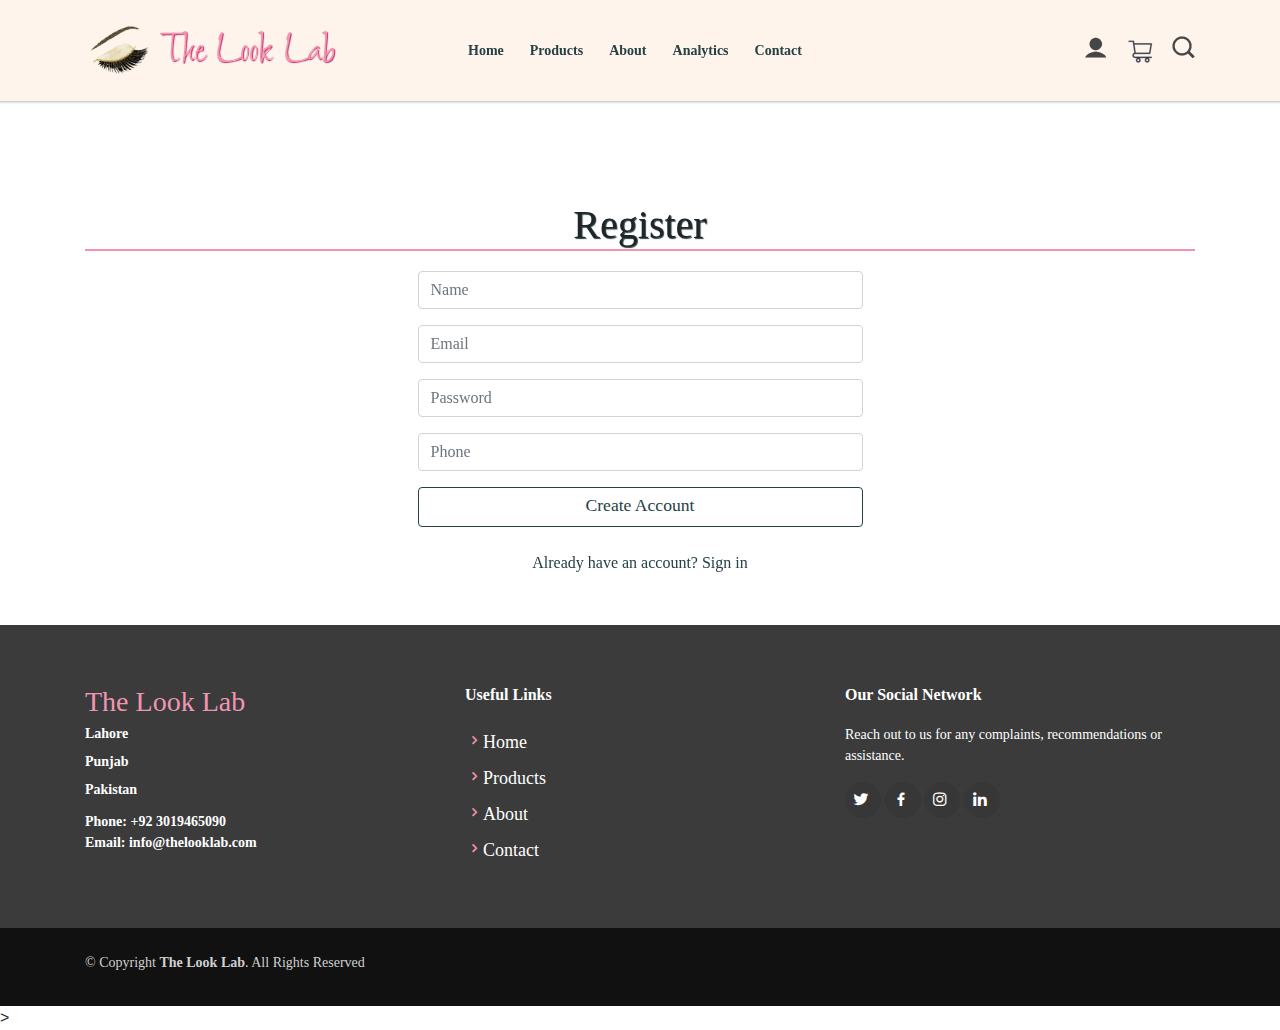
<file: register.html>
<!DOCTYPE html>
<html lang="en">
<head>
    <meta charset="UTF-8">
    <meta http-equiv="X-UA-Compatible" content="IE=edge">
    <meta name="viewport" content="width=device-width, initial-scale=1.0">
    <title>Create Account &ndash; The Look Lab</title>
    <link rel="stylesheet" href="style.css">
    <link rel="shortcut icon" type="image" href="./image/logo.png">
    <!-- bootstrap links -->
    <link rel="stylesheet" href="https://maxcdn.bootstrapcdn.com/bootstrap/4.5.2/css/bootstrap.min.css">

    <!-- <link rel="stylesheet" href="https://cdn.jsdelivr.net/npm/bootstrap@4.0.0/dist/css/bootstrap.min.css" integrity="sha384-Gn5384xqQ1aoWXA+058RXPxPg6fy4IWvTNh0E263XmFcJlSAwiGgFAW/dAiS6JXm" crossorigin="anonymous">
    <script src="https://code.jquery.com/jquery-3.2.1.slim.min.js" integrity="sha384-KJ3o2DKtIkvYIK3UENzmM7KCkRr/rE9/Qpg6aAZGJwFDMVNA/GpGFF93hXpG5KkN" crossorigin="anonymous"></script>
    <script src="https://cdn.jsdelivr.net/npm/popper.js@1.12.9/dist/umd/popper.min.js" integrity="sha384-ApNbgh9B+Y1QKtv3Rn7W3mgPxhU9K/ScQsAP7hUibX39j7fakFPskvXusvfa0b4Q" crossorigin="anonymous"></script>
    <script src="https://cdn.jsdelivr.net/npm/bootstrap@4.0.0/dist/js/bootstrap.min.js" integrity="sha384-JZR6Spejh4U02d8jOt6vLEHfe/JQGiRRSQQxSfFWpi1MquVdAyjUar5+76PVCmYl" crossorigin="anonymous"></script> -->
    <!-- bootstrap links -->

    <!-- fonts -->
    <link rel="preconnect" href="https://fonts.googleapis.com">
    <link rel="preconnect" href="https://fonts.gstatic.com" crossorigin>
    <link href="https://fonts.googleapis.com/css2?family=Anek+Malayalam:wght@500&display=swap" rel="stylesheet">
    <link rel="preconnect" href="https://fonts.googleapis.com">
    <link rel="preconnect" href="https://fonts.gstatic.com" crossorigin>
    <link href="https://fonts.googleapis.com/css2?family=Almendra:ital,wght@0,400;0,700;1,400;1,700&family=Shalimar&display=swap" rel="stylesheet">
    <!-- fonts -->

    <!-- icons -->
    <link href='https://unpkg.com/boxicons@2.1.2/css/boxicons.min.css' rel='stylesheet'>
    <!-- icons -->

    <!-- animation -->
    <link href="https://unpkg.com/aos@2.3.1/dist/aos.css" rel="stylesheet">
    <!-- animation -->
</head>

<body>
     

        <nav class="navbar navbar-expand-md" id="navbar-color"  data-aos="fade-down"
        data-aos-easing="linear"
        data-aos-duration="1500"
        style="background-color: #fef4ec;">   

            <div class="container">
            <!-- Brand -->
            <a class="navbar-brand" href="index.html" id="logo"><img src="./image/logo.png" alt="" width="70px"> 
                <span >The Look Lab</span> </a>
          
            <!-- Toggler/collapsibe Button -->
            <button class="navbar-toggler" type="button" data-toggle="collapse" data-target="#collapsibleNavbar">
              <span><img src="./image/menu.png" alt=""></span>
            </button>
          
            <!-- Navbar links -->
            <div class="collapse navbar-collapse-sm navbar-collapse-md navbar-collapse" id="collapsibleNavbar" >
              <ul class="navbar-nav">
                <li class="nav-item">
                  <a class="nav-link" href="index.html">Home</a>
                </li>
                <li class="nav-item">
                  <a class="nav-link" href="products.html">Products</a>
                </li>
                <li class="nav-item">
                  <a class="nav-link" href="about.html">About</a>
                </li>
                <li class="nav-item">
                    <a class="nav-link" href="analytics (2).html">Analytics</a>
                  </li>
                <li class="nav-item">
                  <a class="nav-link" href="contact.html">Contact</a>
                </li>
              </ul>
            </div>
            <form class="form-inline ">
                <div class="login_text">
                   <ul>
                      <li><a href="login.html"><img src="./image/user-icon.png"></a></li>
                      <li><a href="cart.html"><img src="./image/cart.png"></a></li>
                      <li><a href="#search-popup"><img src="./image/search-icon.png"></a></li>
                   </ul>
                </div>
             </form>

         </div>
        </nav>
        <!-- navbar end -->
        
    <!-- search popup -->
    <div id="search-popup" class="modal">
        <input id="search-field" type="search" placeholder="Search">
        <a href="#" id="search-symbol"><img src="./image/search-icon.png"></a>
    <a href="#" class="close-button">&times;</a>
    </div>
    <!-- search popup -->

    <!-- registration content -->
    <div class="container" id="register" data-aos="fade-up" data-aos-duration="1500">
    <h1 class="text-center">Register</h1>
    <div class="row justify-content-center">
        <div class="col-lg-5 col-md-6">
            <div class="form-group">
                <input type="text" class="form-control" placeholder="Name" required>
            </div>
        </div>
    </div>
    <div class="row justify-content-center">
        <div class="col-lg-5 col-md-6">
            <div class="form-group">
                <input type="email" class="form-control" placeholder="Email" required>
            </div>
        </div>
    </div>
    <div class="row justify-content-center">
        <div class="col-lg-5 col-md-6">
            <div class="form-group">
                <input type="password" class="form-control" placeholder="Password" required>
            </div>
        </div>
    </div>
    <div class="row justify-content-center">
        <div class="col-lg-5 col-md-6">
            <div class="form-group">
                <input type="text" class="form-control" placeholder="Phone" required>
            </div>
        </div>
    </div>
    <div class="row justify-content-center">
        <div class="col-lg-5 col-md-6">
            <div class="text-center">
                <a href="#" class="btn btn-secondary";">Create Account</a>
            </div>
        </div>
    </div>
    <br>
    <div class="row justify-content-center">
        <div class="col-lg-5 col-md-6">
            <div class="text-center">
                <a href="login.html"  class="login-button">Already have an account? Sign in</a>
            </div>
        </div>
    </div>
    </div>
    <!-- registration content -->

        

    <!-- footer content -->
    <footer id="footer" style="margin-top: 50px;" data-aos="fade-up"
    data-aos-duration="1500">
        <div class="footer-top">
            <div class="container">
                <div class="row">
                    <div class="col-lg-4 col-md-4 col-sm-6 footer-contact">
                        <h3>The Look Lab</h3>
                        <p>
                            Lahore <br><br>
                            Punjab <br><br>
                            Pakistan <br><br>
                        </p>
                        <strong>Phone: <strong>+92 3019465090</strong></strong><br>
                        <strong>Email: <strong>info@thelooklab.com</strong></strong>
                    </div>

                    <div class="col-lg-4 col-md-4 col-sm-6 footer-links">
                        <br class="d-block d-sm-none">
                       <h4>Useful Links</h4>
                       <ul>
                        <li><i class="bx bx-chevron-right"><a href="index.html">Home</a></i></li>
                        <li><i class="bx bx-chevron-right"><a href="products.html">Products</a></i></li>
                        <li><i class="bx bx-chevron-right"><a href="about.html">About</a></i></li>
                        <li><i class="bx bx-chevron-right"><a href="contact.html">Contact</a></i></li>
                       </ul>
                    </div>

                    <div class="col-lg-4 col-md-4 col-sm-12 footer-links">
                        <h4>Our Social Network</h4>
                        <p>Reach out to us for any complaints, recommendations or assistance.</p>
                        <div class="socail-links mt-3">
                            <a href="https://twitter.com/yeshalkhan" class="twitter"><i class="bx bxl-twitter"></i></a>
                            <a href="https://www.facebook.com/" class="facebook"><i class="bx bxl-facebook"></i></a>
                            <a href="https://www.instagram.com/browngirlyeshal/" class="instagram"><i class="bx bxl-instagram"></i></a>
                            <a href="https://www.linkedin.com/in/yeshalkhan/" class="linkedin"><i class="bx bxl-linkedin"></i></a>
                        </div>
                    </div>
                </div>
            </div>
        </div>
        <div class="container py-4">
            <div class="copyright">
                &copy; Copyright <strong><span>The Look Lab</span></strong>. All Rights Reserved
            </div>
        </div>
    </footer>
    <!-- footer content -->

    <script src="https://unpkg.com/aos@2.3.1/dist/aos.js"></script>
    <script>
        AOS.init();
    </script>
    <script> // Функция для проверки специальных символов
        function containsSpecialChars(str, type) {
            let pattern;
            switch(type) {
                case 'name':
                    pattern = /[^a-zA-Zа-яА-ЯёЁ\s-]/g; // Только буквы, пробелы и дефис
                    break;
                case 'email':
                    pattern = /^[^\s@]+@[^\s@]+\.[^\s@]+$/; // Email pattern
                    return !pattern.test(str);
                case 'phone':
                    pattern = /[^0-9+\-\s]/g; // Только цифры, плюс, дефис и пробелы
                    break;
                default:
                    pattern = /[^\w\s]/g;
            }
            return pattern.test(str);
        }
        
        // Функция валидации пароля
        function isValidPassword(password) {
            // Минимум 8 символов, 1 заглавная буква, 1 цифра
            const passwordPattern = /^(?=.*[A-Z])(?=.*\d).{8,}$/;
            return passwordPattern.test(password);
        }
        
        // Функция для показа сообщений об ошибках
        function showError(inputElement, message) {
            const errorDiv = inputElement.parentElement.querySelector('.error-message');
            if (!errorDiv) {
                const div = document.createElement('div');
                div.className = 'error-message';
                div.style.color = 'red';
                div.style.fontSize = '12px';
                div.style.marginTop = '5px';
                inputElement.parentElement.appendChild(div);
            }
            inputElement.parentElement.querySelector('.error-message').textContent = message;
        }
        
        // Функция для очистки сообщений об ошибках
        function clearError(inputElement) {
            const errorDiv = inputElement.parentElement.querySelector('.error-message');
            if (errorDiv) {
                errorDiv.textContent = '';
            }
        }
        
        // Добавляем необходимые стили
        const style = document.createElement('style');
        style.textContent = `
            .form-control.error {
                border-color: red;
            }
            .form-control.success {
                border-color: green;
            }
        `;
        document.head.appendChild(style);
        
        // Получаем все поля формы
        document.addEventListener('DOMContentLoaded', function() {
            const nameInput = document.querySelector('input[placeholder="Name"]');
            const emailInput = document.querySelector('input[placeholder="Email"]');
            const passwordInput = document.querySelector('input[placeholder="Password"]');
            const phoneInput = document.querySelector('input[placeholder="Phone"]');
            const submitButton = document.querySelector('.btn-secondary');
        
            // Добавляем обработчики для валидации в реальном времени
            nameInput.addEventListener('input', function() {
                if (containsSpecialChars(this.value, 'name')) {
                    showError(this, 'Name should only contain letters');
                    this.classList.add('error');
                    this.classList.remove('success');
                } else if (this.value.length < 2) {
                    showError(this, 'Name should be at least 2 characters long');
                    this.classList.add('error');
                    this.classList.remove('success');
                } else {
                    clearError(this);
                    this.classList.remove('error');
                    this.classList.add('success');
                }
            });
        
            emailInput.addEventListener('input', function() {
                if (containsSpecialChars(this.value, 'email')) {
                    showError(this, 'Please enter a valid email address');
                    this.classList.add('error');
                    this.classList.remove('success');
                } else {
                    clearError(this);
                    this.classList.remove('error');
                    this.classList.add('success');
                }
            });
        
            passwordInput.addEventListener('input', function() {
                if (!isValidPassword(this.value)) {
                    showError(this, 'Password must be at least 8 characters long and contain 1 uppercase letter and 1 number');
                    this.classList.add('error');
                    this.classList.remove('success');
                } else {
                    clearError(this);
                    this.classList.remove('error');
                    this.classList.add('success');
                }
            });
        
            phoneInput.addEventListener('input', function() {
                if (containsSpecialChars(this.value, 'phone')) {
                    showError(this, 'Phone number should only contain numbers, +, - and spaces');
                    this.classList.add('error');
                    this.classList.remove('success');
                } else if (this.value.length < 10) {
                    showError(this, 'Phone number should be at least 10 digits');
                    this.classList.add('error');
                    this.classList.remove('success');
                } else {
                    clearError(this);
                    this.classList.remove('error');
                    this.classList.add('success');
                }
            });
        
            // Обработчик отправки формы
            submitButton.addEventListener('click', function(e) {
                e.preventDefault();
        
                // Проверяем все поля
                const isNameValid = !containsSpecialChars(nameInput.value, 'name') && nameInput.value.length >= 2;
                const isEmailValid = !containsSpecialChars(emailInput.value, 'email');
                const isPasswordValid = isValidPassword(passwordInput.value);
                const isPhoneValid = !containsSpecialChars(phoneInput.value, 'phone') && phoneInput.value.length >= 10;
        
                if (isNameValid && isEmailValid && isPasswordValid && isPhoneValid) {
                    // Создаем объект с данными пользователя
                    const userData = {
                        name: nameInput.value,
                        email: emailInput.value,
                        password: passwordInput.value,
                        phone: phoneInput.value
                    };
        
                    // Сохраняем в localStorage (в реальном проекте отправляли бы на сервер)
                    localStorage.setItem('userData', JSON.stringify(userData));
        
                    // Показываем сообщение об успешной регистрации
                    alert('Registration successful!');
                    
                    // Перенаправляем на страницу входа
                    window.location.href = 'login.html';
                } else {
                    alert('Please fill all fields correctly');
                }
            });
        });
</script>>
</body>
</html>
</file>
<file: style.css>
colors
{
color:#eddcd9 #f2ebe9 #de5499 #264143 #e99f4c ;
}
*{
    margin: 0;
    padding: 0;
    font-family: Georgia, 'Times New Roman', Times, serif;
}
.main-content{
    width: 100%;
    height: 100vh;
    background-color: white;
}
/* navbar */
#navbar-color{
    background-color: white;
    box-shadow: 0px -11px 4px 10px #264143;
}
#logo img{
    margin-bottom: 10px;
}
#logo span{
    color: #f693ad;
    font-family:  "Shalimar", cursive;
    font-size: 50px;
    text-shadow: 1px 1px 1px #bd2f71;
}
.login_text {
    width: 100%;
    float: left;
}

.login_text ul {
    margin: 0px;
    padding: 0px;
    list-style-type: none;
}

.login_text li {
    font-size: 18px;
    color: #ffffff;
    text-transform: uppercase;
    float: left;
    padding-left: 15px;
}

.login_text img:hover {
    opacity: 0.6;
}

.navbar-nav{
    margin-left: 100px;
}
.nav-link{
    color: #264143;
    font-size: 18px;
    font-weight: bold;
    margin-left: 10px;
    transition: 0.6s ease;
}
.nav-link:hover{
    /* background-color: #ffb797; */
    color: #f693ad;
    border-radius: 5px;
}
#btn a{
    text-decoration: none;
}
#btn button{
    width: 120px;
    height: 30px;
    font-size: 16px;
    background-color: white;
    color: #264143;
    border: 2px solid #264143;
    background: transparent;
    transition: 0.5s ease;
    cursor: pointer;
}
#btn button:hover{
    background-color: #264143;
    color: #FDFAF9;
}
#search-field{
    width: 60%;
    padding: 2px;
    border: 1px solid #712827;
}
#search-symbol{
    margin-left: 5px;
    background-color: white;
    padding: 2px;
    border: 1px solid #712827;
}
@media screen and (max-width:1000px){
    .navbar-nav{
        margin-left: 10px;
    }
}
@media screen and (max-width:1338px){
    #btn{
        margin-right: 50px;
        
    }
    #btn button{
        width: 90px;
        height: 25px;
        font-size: 15px;
    }
    .nav-link{
        font-size: 14px;
    }
  
}
/* navbar */

/* home section */
.home{
    display: flex;
    align-items: center;
    justify-content: center;
    flex-wrap: wrap;
    position: relative;
    z-index: 0;
}
.home .img{
    flex: 1 1 400px;
}
.home .img img{
    width: 90%;
}
.home .content{
    flex:1 1 400px;
}
.content h3{
    margin-left: 130px;
    font-size: 60px;
    text-shadow: 1px 1px 1px #264143;
}
.content p{
    margin-left: 130px;
}
.content .btn{
    margin-left: 130px;
    width: 120px;
    height: 35px;
    background-color: white;
    color: #264143;
    border:1px solid  #264143;
}
.content .btn:hover, #about .btn:hover{
    background-color:  #264143;
    color:white;
}
@media screen and (max-width:800px){
    .content h3{
        margin-left: 50px;
        font-size: 40px;
    }
    .content p{
        margin-left: 50px;
    }
    .content .btn{
        margin-left: 50px;
    }
}
@media screen and (max-width:570px){
    .content h3{
        margin-left: 20px;
    }
    .content p{
        margin-left: 20px;
    }
    .content .btn{
        margin-left: 20px;
    }
}
/* home section */

/* products content */
#product{
    display:flex;
    flex-wrap: wrap;
    justify-content: space-between;
}
#product-h1{
    margin-top: 100px;
    text-shadow: 1px 1px 1px #264143;
    border-bottom: 2px solid #f693ad;
}
.product{
    padding: 4% 0;
  }
.product-box{
    float:left;
    width: 28%;
    margin: 1%;
}
.product-img{
        overflow: hidden;
        margin: 0 auto;

}
.product-img img{
    width: 100%;
    transition: 0.5s all ease-in-out;
    border: 1px solid #264143;
}
.product-img:hover img{
    transform: scale(1.2);
    opacity: 0.6;
}
.price{
    float:right;
    color: #E37B7F;
}
.desc{
    float:left;
    color: #d25b5f;
}
.img-responsive
{
    width:100%;
}
.product-desc h4 {
    color: #712827;
    font-size: 1.1rem;
    margin-top: 5px;
}
.product-desc .btn, #cart .btn{
    padding: 1%;
    border: none;
    font-size: 1rem;
    margin-bottom: 20px;
  }
.product-desc .btn-secondary, #cart .btn-secondary{
    border: 1px solid #264143;
    padding: 3%;
    width: 100%;
    float:right;
    background-color: white;
    color: #264143;
    text-align: center;
    text-decoration: none;
    font-size: 1.1rem;
    border-radius: 0%;
}
.product-desc .btn-secondary:hover, #cart .btn-secondary:hover{
    background-color: #264143;
    color: #FDFAF9;
} 
@media screen and (max-width:576px){
    .product-box{
        width: 85%;
        margin-left: 40px;
    }
}
@media screen and (min-width:577px) and (max-width:768px) {
    .product-box{
        width: 48%;
    }
}
/* products content */

/* product modals content*/
.modal {
    display: none;
    position: sticky;
    top: 0;
    bottom: 0;
    left:0;
    right: 0;
    z-index: 1;
    background: rgba(235, 213, 213, 0.7);
    align-items: center;
    justify-content: center;
    overflow-y: auto; 
    /* height: 600px; */
}

.modal:target {
    display: flex;
}
.item-popup {
    background: white;
    border-radius: 4px;
    padding: 20px;
    max-height: 90%; /* Limit maximum height of the modal */
    overflow-y: auto; /* Enable vertical scrolling */
    display: flex;
    flex-direction: column;
    align-items: center;
    width: 90%; 
    box-sizing: border-box;
    margin-top: 5%; 
    margin-bottom: 5%;
}

.item-popup > div {
    width: 100%; /* full width on smaller screens */
    box-sizing: border-box;
}
.item-popup img{
    border: 1px solid #264143;
    max-height: 350px; /* Limit image height */
    width: 100%;
    object-fit: contain; /* Ensures the image fits well within the constraints */
}
@media (min-width: 768px) {
    .item-popup {
        flex-direction: row;
        justify-content: space-between;
        width: 70%;
        margin-top: 0%;
        /* padding: 20px; */
    }
    .item-popup > div {
        width: 48%; /* slightly less than half the container width */
    }
}
.quantity-selector{
    display: flex;
    justify-content: space-between;
}
.quantity-selector p{
    width: 30%;
}
.quantity-selector input{
    width: 70%;
}
.detail{
    color: #d25b5f;
}
.close-button {
    position: absolute;
    top: 10px;
    right: 10px;
    color: #fe0606;
    font-size: 30px;
    text-decoration: none;
}

/* product modals content */

/* about */
#about h1{
    margin-top: 100px;
    text-shadow: 1px 1px 1px #264143;
    border-bottom: 2px solid #f693ad;
    margin-bottom: 20px;
}
#about h4{
    margin-top: 50px;
    color:  #f693ad;
}
#about .btn{
    margin-left: 0px;
    border-radius: 0;
    height: 35px;
    background-color: white;
    color: #264143;
    border:1px solid  #264143;
}
#about .btn:hover{
    background-color:  #264143;
    color:white;
}
#btnrd{
    margin-top: 20px;
}
#btnrd button{
    width: 150px;
    height: 33px;
    background-color: white;
    color: #264143;
    border: 1px solid #264143;
    cursor: pointer;
}
#btnrd button:hover{
        background-color: #264143;
        color: #FDFAF9;
}
/* about */

/* contact , checkout, cart */
#contact h1, #checkout h1, #cart h1{
    margin-top: 100px;
    text-shadow: 1px 1px 1px #264143;
    border-bottom: 2px solid #f693ad;
    margin-bottom: 20px;
}
#cart h4 {
    color: #712827;
    font-size: 1.1rem;
    margin-top: 5px;
}
#cart .detail{
    color:#373737;
}
.cart-img-responsive{
    height: 70px;
    width: 70px;
}
#btntable .btn-secondary, #checkout .btn-secondary{
    background-color: white;
    color: #264143;
}
#btntable .btn-secondary:hover,#checkout  .btn-secondary:hover{
    background-color: #264143;
    color: #FDFAF9;
}
#checkout h4 {
    color: #712827;
    font-size: 1.1rem;
    margin-top: 5px;
}
@media screen and (min-width:768px)
{
    .cart-summary{
        position: fixed;
        top:70px;
    }
}
/* contact , checkout, cart */

/* login , register*/
#login h1, #register h1{
    margin-top: 100px;
    text-shadow: 1px 1px 1px #264143;
    border-bottom: 2px solid #f693ad;
    margin-bottom: 20px;
}
#login .btn, #register .btn{
    padding: 1%;
    border: none;
    font-size: 1rem;
  }
#login .btn-secondary, #register .btn-secondary{
        border: 1px solid #264143;
        width: 100%;
        height:40px;
        float:right;
        background-color: white;
        color: #264143;
        text-align: center;
        text-decoration: none;
        font-size: 1.1rem;
}
#login .btn-secondary:hover, #register .btn-secondary:hover{
        background-color: #264143;
        color: #FDFAF9;
}   
.register-button, .login-button{
    color:#264143;
}
.register-button:hover, .login-button:hover{
    color:#f693ad;
    text-decoration: none;
}
/* login , register*/

/* footer */
#footer{
    padding: 0 0 30px 0;
    color: #d0d0d0;
    font-size: 14px;
    background: #111111;
}
#footer .footer-top{
    padding: 60px 0 30px;
    background: #a9a9a947;
    color: #fff;
}
#footer .footer-top .footer-contact h3{
    color: #f693ad;
    text-shadow: 1px 1px 1px #264143;
}
#footer .footer-top .footer-contact h4{
    font-size: 22px;
    margin: 0 0 30px 0;
    padding: 2px 0 2px 0;
    line-height: 1;
    font-weight: 700;
}
#footer .footer-top .footer-contact p{
    font-size: 14px;
    margin: 0;
    line-height: 1;
    font-weight: 700;
    color: white;
}
#footer .footer-top h4{
    font-size: 16px;
    font-weight: bold;
    position: relative;
    padding-bottom: 12px;
}
#footer .footer-top .footer-links{
    margin-bottom: 30px;
}
#footer .footer-top .footer-links ul{
    list-style: none;
    padding: 0;
    margin: 0;
}
#footer .footer-top .footer-links ul li{
    padding-right: 2px;
    color: #f693ad;
    font-size: 18px;
    line-height: 1;
}
#footer .footer-top .footer-links ul li{
    padding-right: 10px 0;
    display: flex;
    align-items: center;
}
#footer .footer-top .footer-links ul li:first-child{
    padding-top: 0;
}
#footer .footer-top .footer-links ul li a{
    color: white;
    transition: 0.3s ease;
    display: inline-block;
    line-height: 2;
}
#footer .footer-top .footer-links ul li a:hover{
    text-decoration: none;
    color: #f693ad;
}
#footer .footer-top .socail-links a{
    font-size: 18px;
    display: inline-block;
    background: #373737;
    color: #fff;
    line-height: 1;
    padding: 8px 0;
    padding-right: 4px;
    border-radius: 50px;
    text-align: center;
    width: 36px;
    height: 36px;
    transition: 0.3s ease;
}
#footer .footer-top .socail-links a:hover{
    background: #f693ad;
    color: white;
    text-decoration: none;
}

#footer .copyright{
    text-align: center;
    float: left;
}
#footer .credits{
    float: right;
    text-align: center;
}
/* footer */


html{
    scroll-behavior: smooth;
}
.arrow{
    position: fixed;
    background-color: #f693ad;
    border-radius: 50px;
    height: 50px;
    bottom: 40px;
    right: 50px;
    text-decoration: none;
    text-align: center;
    line-height: 50px;
    z-index: 1;
    top:700px;
}
/* В конец style.css или custom-overrides.css */

/* Убираем рамку и outline у кнопки темы */
#theme-toggle {
    background: transparent;
    border: none;
    outline: none;
  }
  
  /* Для Firefox */
  #theme-toggle::-moz-focus-inner {
    border: 0;
    padding: 0;
  }
  
  /* Убираем box-shadow при фокусе (Bootstrap) */
  #theme-toggle:focus {
    box-shadow: none !important;
  }
</file>
